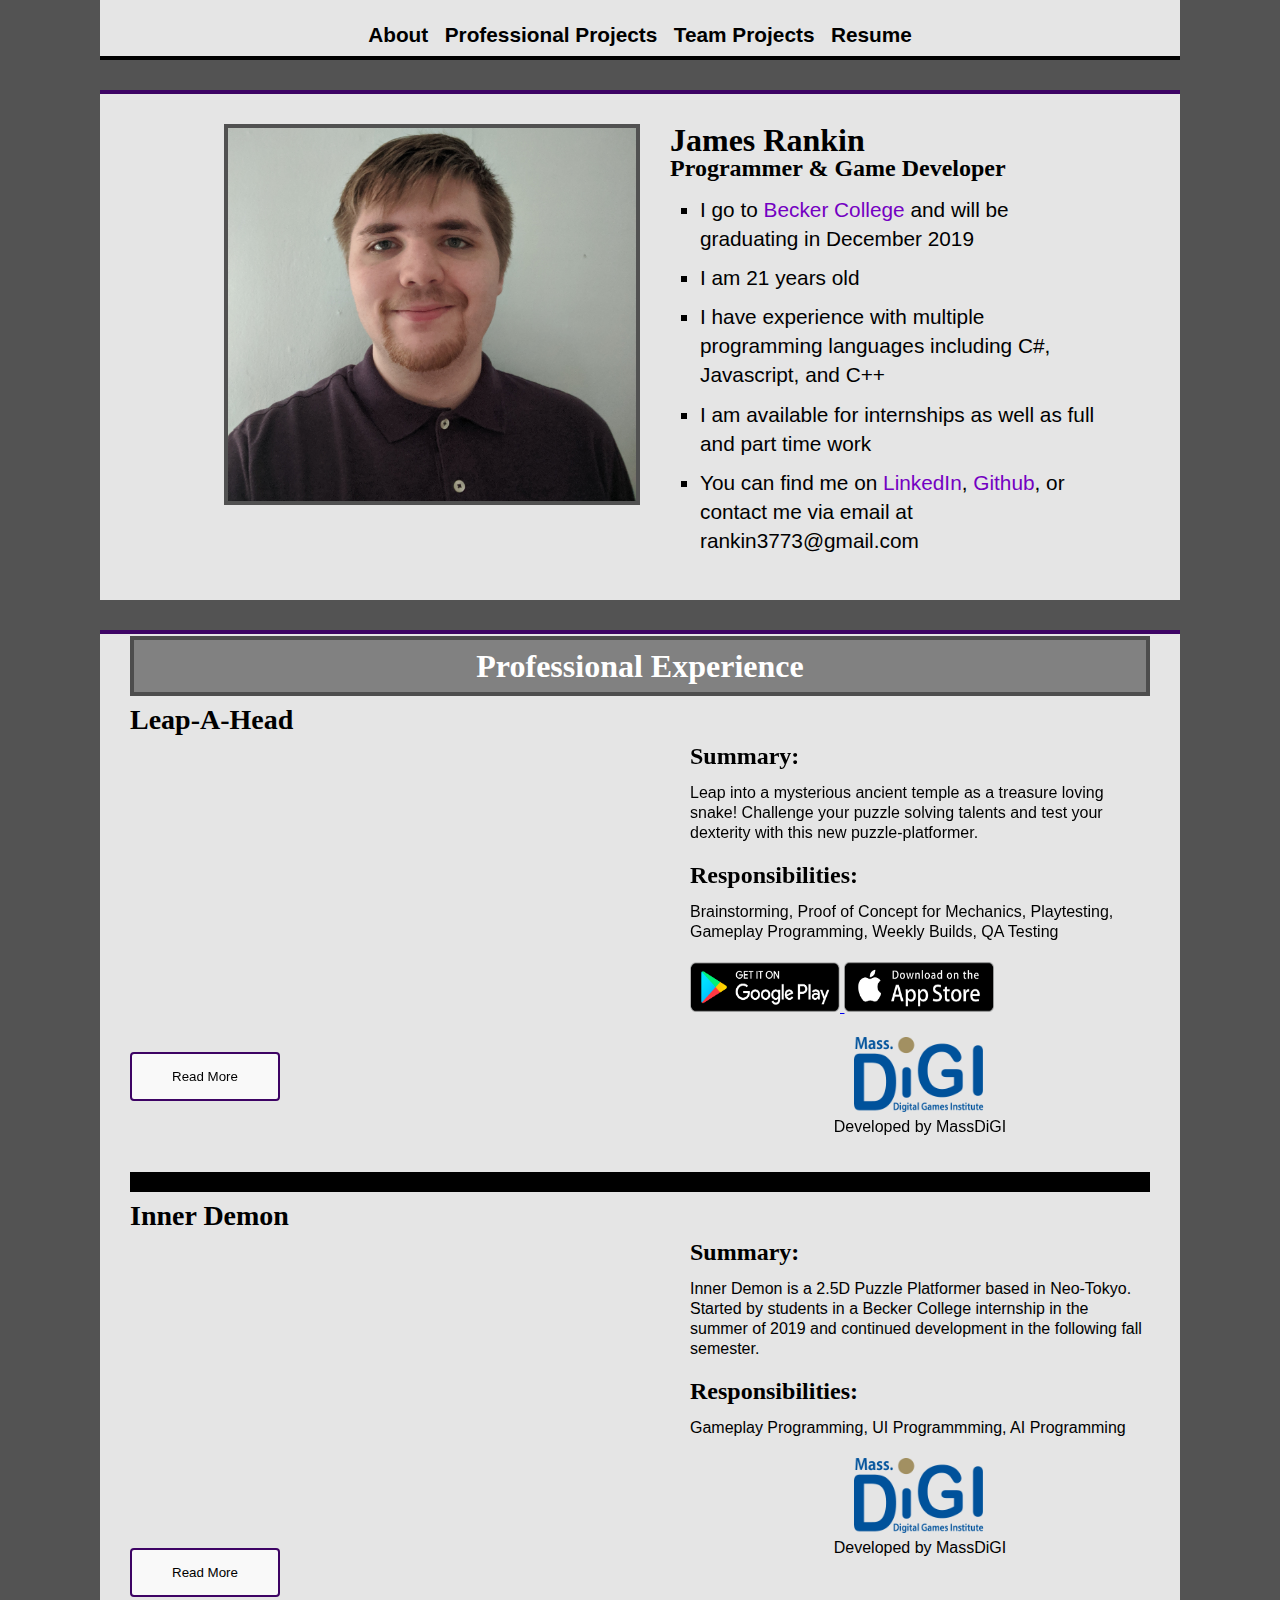
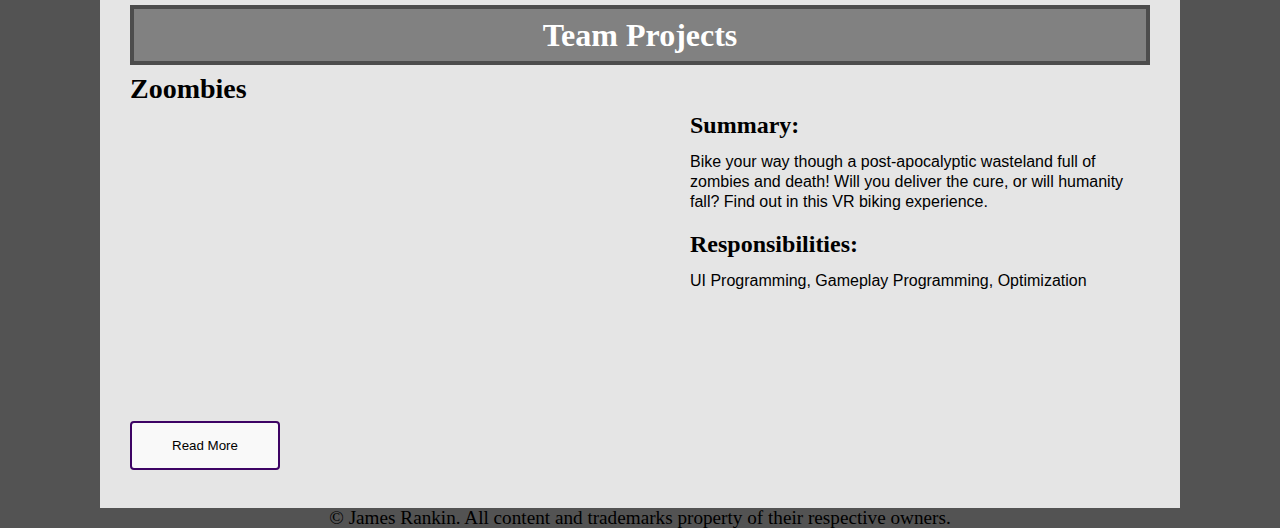
<file: index.html>
<!doctype html>
<html>
<head>
<meta charset="UTF-8">
<meta name="viewport" content="width=device-width, initial-scale=1">
<meta http-equiv="refresh" content="0; URL='portfolio/index.html'"/> <!-- Redirect to the under construction page -->
<title>Contact</title>
<link href="css/w3.css" rel="stylesheet" type="text/css">
</head>

<body>
<header>
    <nav class="w3-bar w3-black"> <!-- Navigation bar for the top of each webpage -->
        <a href="index.html" class="w3-button w3-bar-item">Home</a>
        <a href="about.html" class="w3-button w3-bar-item">About</a>
        <a href="contact.html" class="w3-button w3-bar-item">Contact</a>
    </nav>
</header>

<footer class=" w3-container w3-center">
    © James Rankin. All content and trademarks property of their respective owners.
</footer>
</body>
</html>
</file>
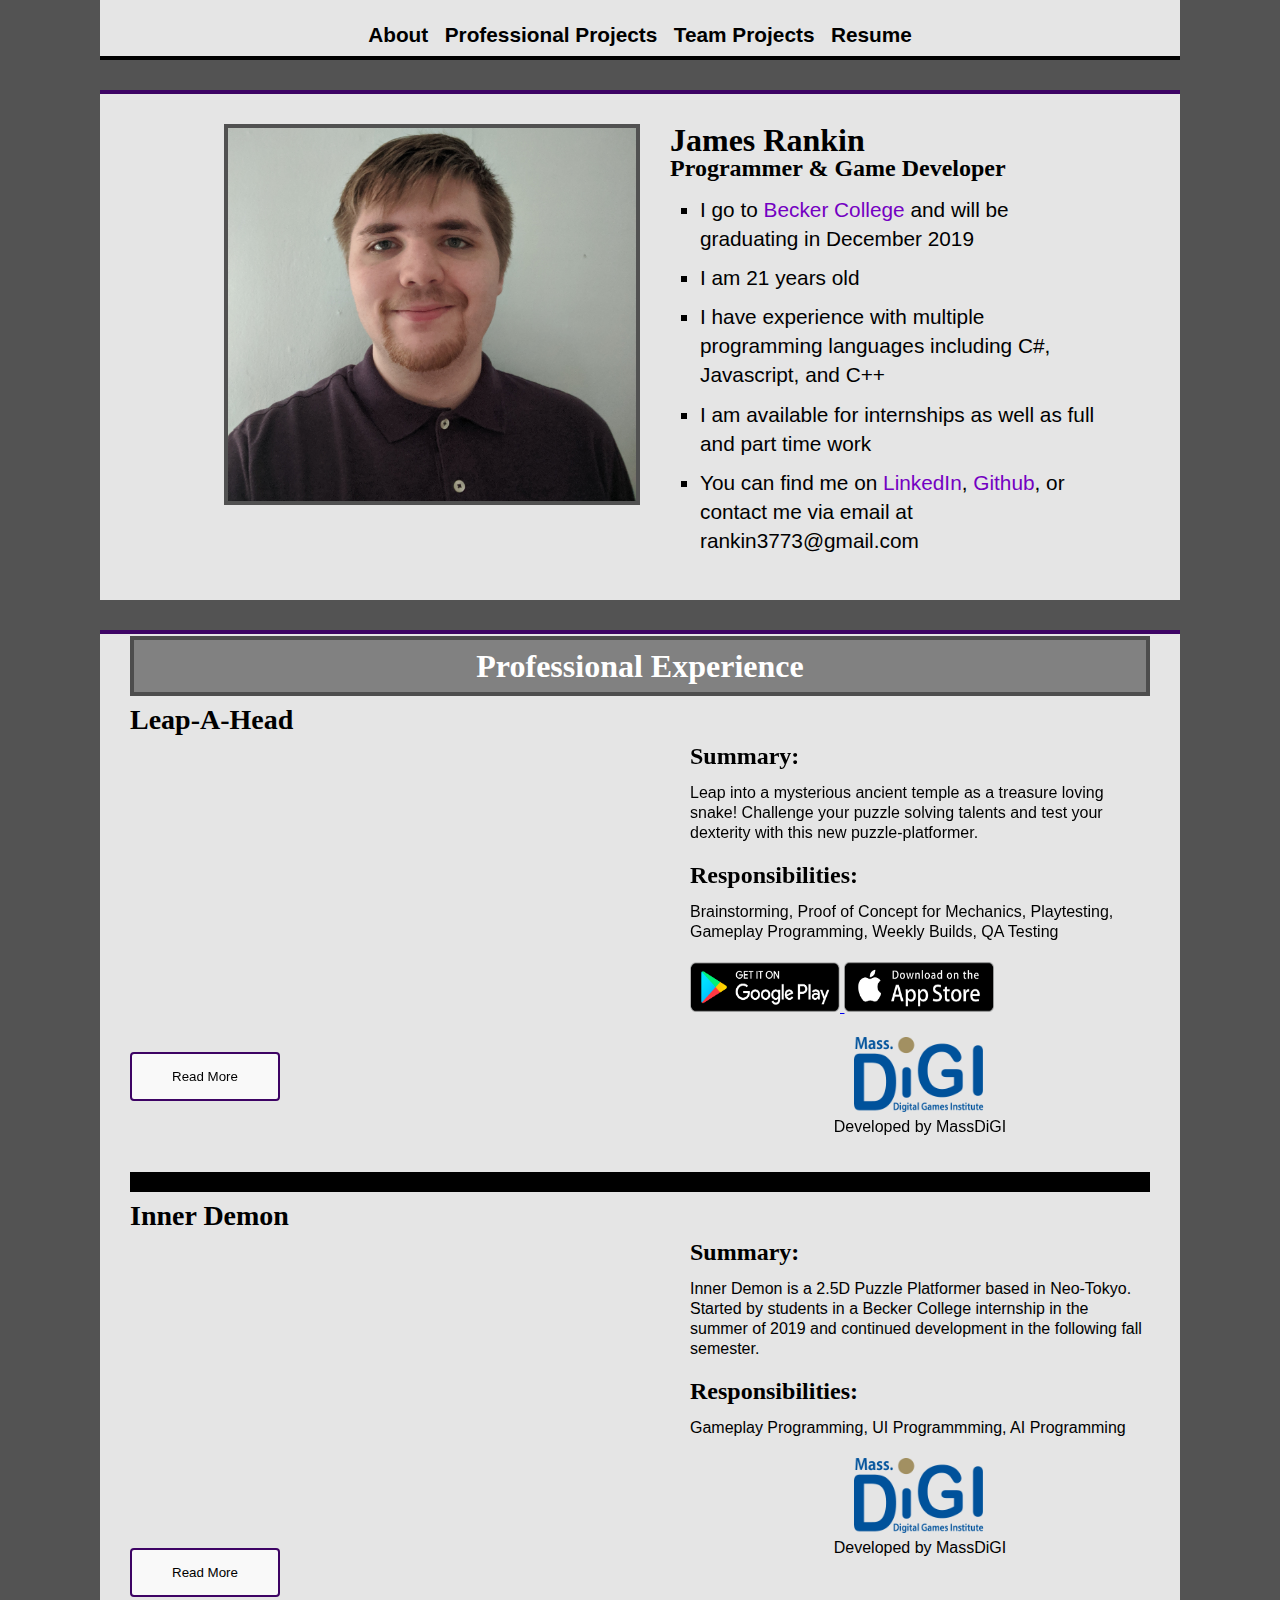
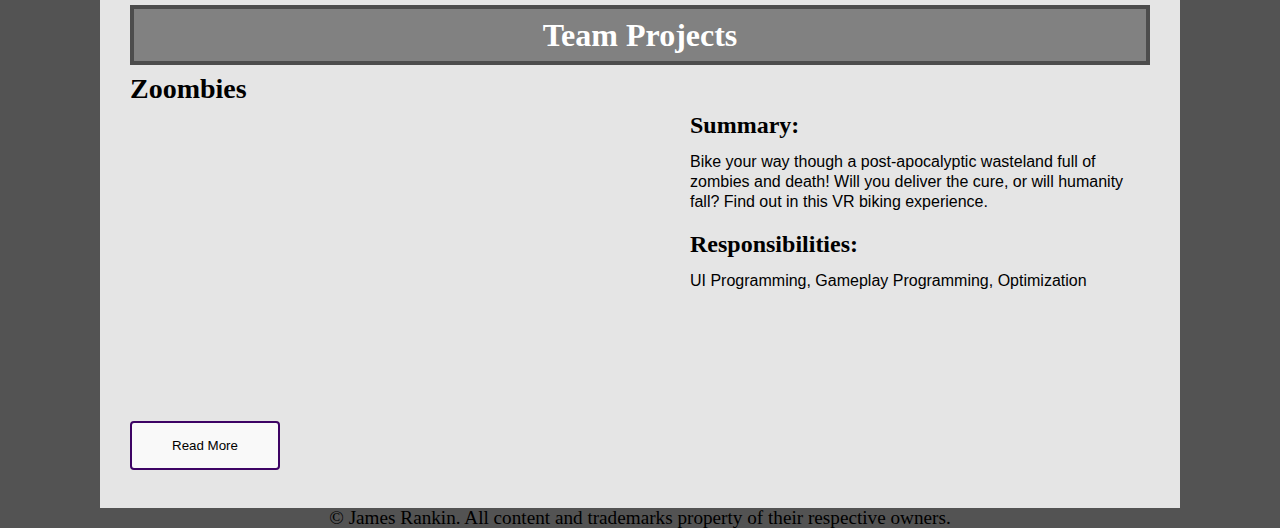
<file: portfolio/index.html>
<!doctype html>
<html>

<head>
    <meta charset="UTF-8">
    <meta name="viewport" content="width=device-width, initial-scale=1">
    <title>James Rankin - Programmer</title>
    <link href="../css/style.css" rel="stylesheet" type="text/css">
    <link rel="icon" href="data:,">
</head>

<body>
    <div class="navbar">
        <div class="table">
            <ul id="horizontal-list"><b>
            <li><a href=#about>About</a></li>
            <li><a href=#professional_projects>Professional Projects</a></li>
            <li><a href=#team_projects>Team Projects</a></li>
            <li><a href=Resume.pdf>Resume</a></li></b>
            </ul>
        </div>
    </div>
    <div class="container">
        <div class="index">
            <a name="about"></a>
            <div class="profile">
                <div class="profile-image">
                    <img src="portrait.JPG" alt="portrait">
                </div>
                <div class="profile-info-container">
                    <div class="profile-info">
                        <h2><b>James Rankin</b></h2>
                        <h3>Programmer & Game Developer</h3>
                        <p></p>
                        <ul>
                            <li>I go to <a href=https://www.becker.edu>Becker College</a> and will be graduating in December 2019</li>
                            <li>I am 21 years old</li>
                            <li>I have experience with multiple programming languages including C#, Javascript, and C++ </li>
                            <li>I am available for internships as well as full and part time work</li>
                            <li>You can find me on <a href=https://www.linkedin.com/in/james-rankin37>LinkedIn</a>, <a href=https://github.com/Ronlain>Github</a>, or contact me via email at rankin3773@gmail.com</li>
                        </ul>
                        <p></p>
                    </div>
                </div>
            </div>
            <div class="clear"></div>
            <div class="projects">
                <div class="proj-title">
                    <a name="professional_projects"></a>
                    <h4>Professional Experience</h4>
                </div>
				<h2>Leap-A-Head</h2>
                <div class="project-list-item">
                    <div class="project-media">
                        <iframe src="https://www.youtube.com/embed/FAIxCHqCCM4" frameborder="0" allow="accelerometer; encrypted-media; gyroscope; picture-in-picture" allowfullscreen></iframe>
                        <a href="projects/professional/leapahead.html"><button>Read More</button></a>
                    </div>
                    <div class="project-description">
                        <div class="project-info">
                            <h3>Summary:</h3>
                            <p>Leap into a mysterious ancient temple as a treasure loving snake! Challenge your puzzle solving talents and test your dexterity with this new puzzle-platformer.</p>
                            <h3>Responsibilities:</h3>
                            <p>Brainstorming, Proof of Concept for Mechanics, Playtesting, Gameplay Programming, Weekly Builds, QA Testing</p>
                            <p>
                                <a href="https://play.google.com/store/apps/details?id=com.MassDiGI.LeapAHead">
                                    <img src="logos/2000px-Get_it_on_Google_play.svg_.png" alt="google play" width="150px" height="50px">
                                </a>
                                <a href="https://itunes.apple.com/us/app/leap-a-head/id1252716743?mt=8">
                                    <img src="logos/2000px-Download_on_the_App_Store_Badge.svg_.png" alt="appstore" width="150px" height="50px">
                                </a>
                            </p>
                            <p style="text-align:center;">
                                <img src="logos/massdigi_logo.png" alt="massdigi" width="133px" height="75px">
                                <br>Developed by MassDiGI</br>
                            </p>
                        </div>
                    </div>
                </div>
				<div class="proj-divide"></div>
				<h2>Inner Demon</h2>
                <div class="project-list-item">
                    <div class="project-media">
                        <iframe src="https://www.youtube.com/embed/s9oUvfJ562A" frameborder="0" allow="accelerometer; encrypted-media; gyroscope; picture-in-picture" allowfullscreen></iframe>
                        <a href="projects/professional/innerdemon.html"><button>Read More</button></a>
                    </div>
                    <div class="project-description">
                        <div class="project-info">
                            <h3>Summary:</h3>
                            <p>Inner Demon is a 2.5D Puzzle Platformer based in Neo-Tokyo. Started by students in a Becker College internship in the summer of 2019 and continued development in the following fall semester.</p>
                            <h3>Responsibilities:</h3>
                            <p>Gameplay Programming, UI Programmming, AI Programming</p>
                            <p style="text-align:center;">
                                <img src="logos/massdigi_logo.png" alt="massdigi" width="133px" height="75px">
                                <br>Developed by MassDiGI</br>
                            </p>
                        </div>
                    </div>
                </div>
                <div class="proj-title">
                    <a name="team_projects"></a>
                    <h4>Team Projects</h4>
                </div>
                <h2>Zoombies</h2>
                <div class="project-list-item">
                    <div class="project-media">
                        <iframe src="https://www.youtube.com/embed/GEl3ca821bs" frameborder="0" allow="accelerometer; encrypted-media; gyroscope; picture-in-picture" allowfullscreen></iframe>
                        <a href="projects/team/zoombies.html"><button>Read More</button></a>
                    </div>
                    <div class="project-description">
                        <div class="project-info">
                            <h3>Summary:</h3>
                            <p>Bike your way though a post-apocalyptic wasteland full of zombies and death! Will you deliver the cure, or will humanity fall? Find out in this VR biking experience.</p>
                            <h3>Responsibilities:</h3>
                            <p>UI Programming, Gameplay Programming, Optimization</p>
                        </div>
                    </div>
                </div>
            </div>
        </div>
    </div>


    <footer style="text-align:center; font-size: 1.2em">
        © James Rankin. All content and trademarks property of their respective owners.
    </footer>
</body>

</html>
</file>
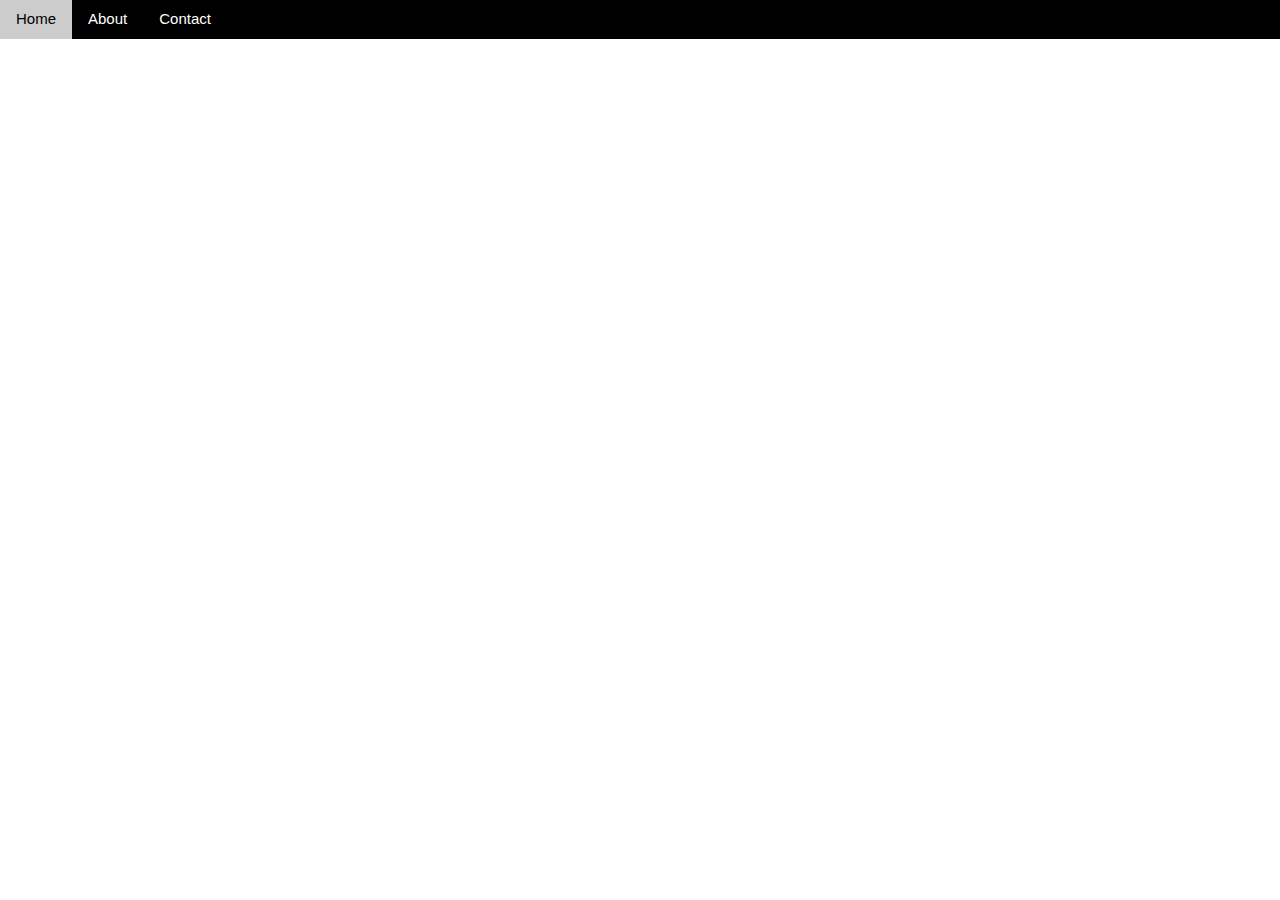
<file: about.html>
<!doctype html>
<html>
<head>
<meta charset="UTF-8">
<meta name="viewport" content="width=device-width, initial-scale=1">
<title>About</title>
<link href="css/w3.css" rel="stylesheet" type="text/css">
</head>

<body>
<header>
    <nav class="w3-bar w3-black" align="center">
        <a href="index.html" class="w3-button w3-bar-item">Home</a>
        <a href="about.html" class="w3-button w3-bar-item">About</a>
        <a href="contact.html" class="w3-button w3-bar-item">Contact</a>
    </nav>
</header>

</body>
</html>
</file>
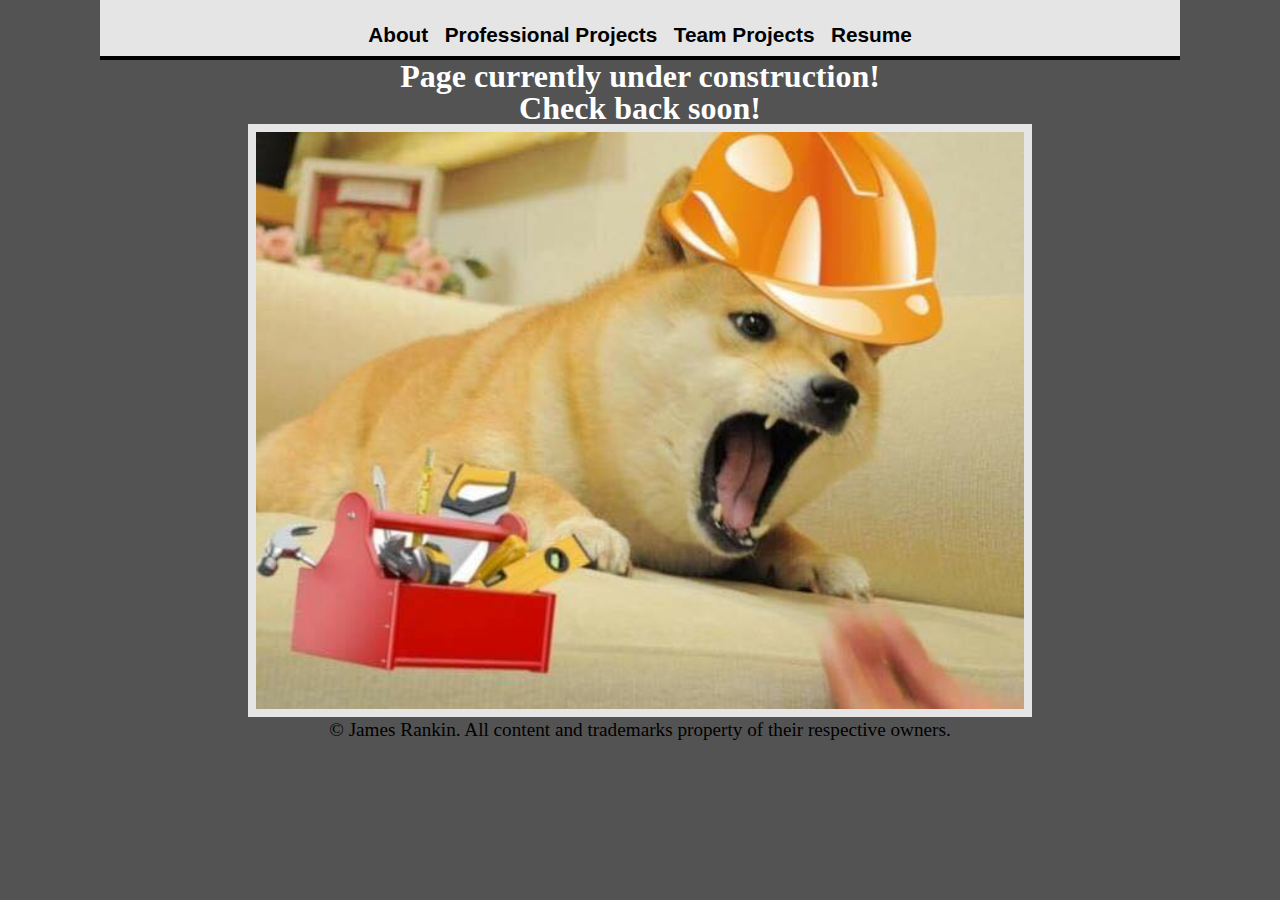
<file: construction.html>
<!doctype html>
<html>
<head>
<meta charset="UTF-8">
<meta name="viewport" content="width=device-width, initial-scale=1">
<title>Construction | James Rankin</title>
<!--<link href="css/w3.css" rel="stylesheet" type="text/css">-->
<link href="css/style.css" rel="stylesheet" type="text/css">
</head>

<body>
<div class="navbar">
    <div class="table">
        <ul id="horizontal-list"><b>
            <li><a href=portfolio/index.html#about>About</a></li>
            <li><a href=portfolio/index.html#professional_projects>Professional Projects</a></li>
            <li><a href=portfolio/index.html#team_projects>Team Projects</a></li>
            <li><a href=portfolio/Resume.pdf>Resume</a></li></b>
        </ul>
    </div>
</div>
<div style="text-align: center">
    <h1 style="color: white">Page currently under construction!<br>Check back soon!</br></h1>
    <img src="img/Builder.jpg" alt="construction" style="width:60%;max-width:1500px;border:8px solid rgba(255,255,255,0.85)">
</div>

<footer style="text-align:center; font-size: 1.2em">
    © James Rankin. All content and trademarks property of their respective owners.
</footer>
</body>
</html>
</file>
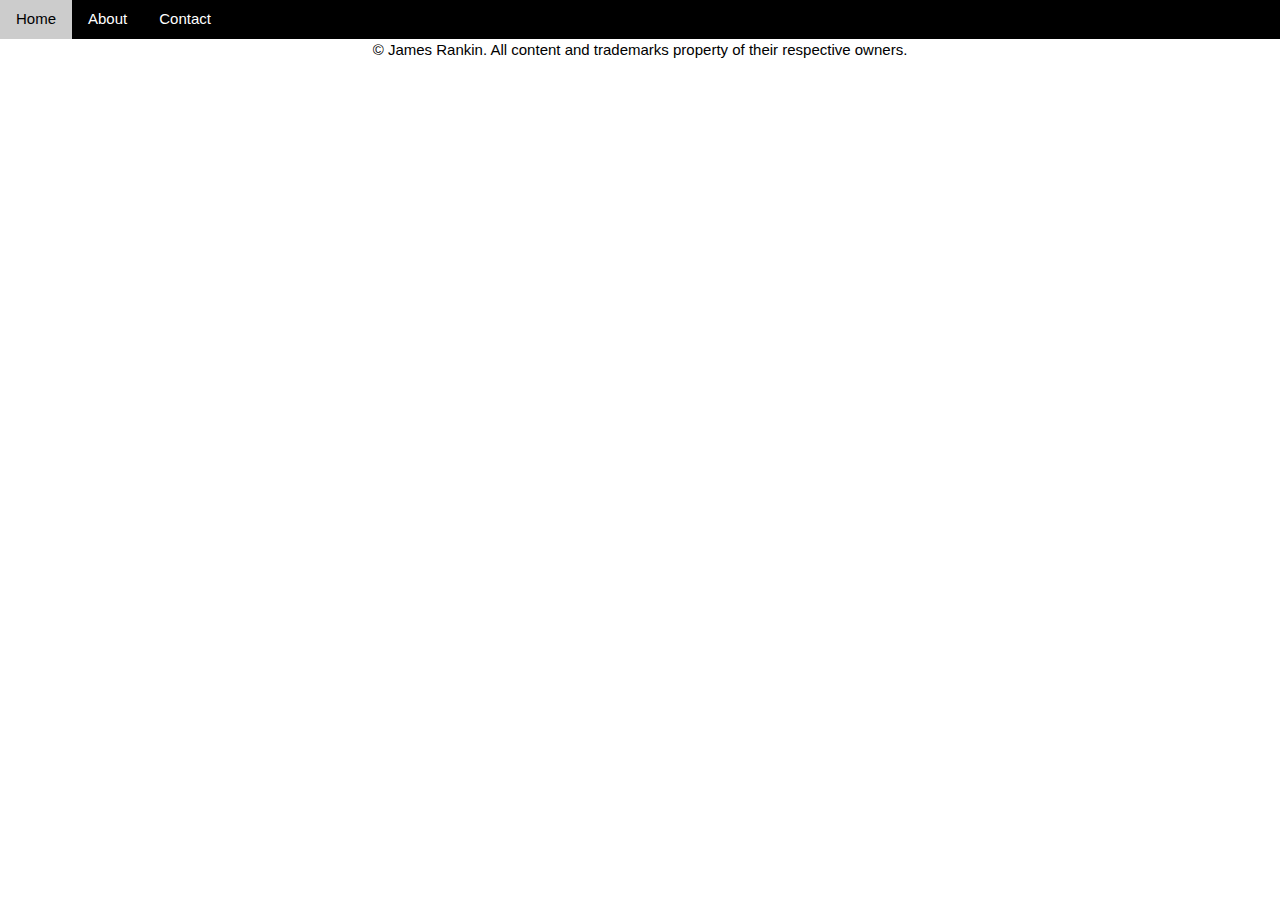
<file: contact.html>
<!doctype html>
<html>
<head>
<meta charset="UTF-8">
<meta name="viewport" content="width=device-width, initial-scale=1">
<title>Contact</title>
<link href="css/w3.css" rel="stylesheet" type="text/css">
</head>

<body>
<header>
    <nav class="w3-bar w3-black"> <!-- Navigation bar for the top of each webpage -->
        <a href="index.html" class="w3-button w3-bar-item">Home</a>
        <a href="about.html" class="w3-button w3-bar-item">About</a>
        <a href="contact.html" class="w3-button w3-bar-item">Contact</a>
    </nav>
</header>

<footer class=" w3-container w3-center">
    © James Rankin. All content and trademarks property of their respective owners.
</footer>
</body>
</html>
</file>
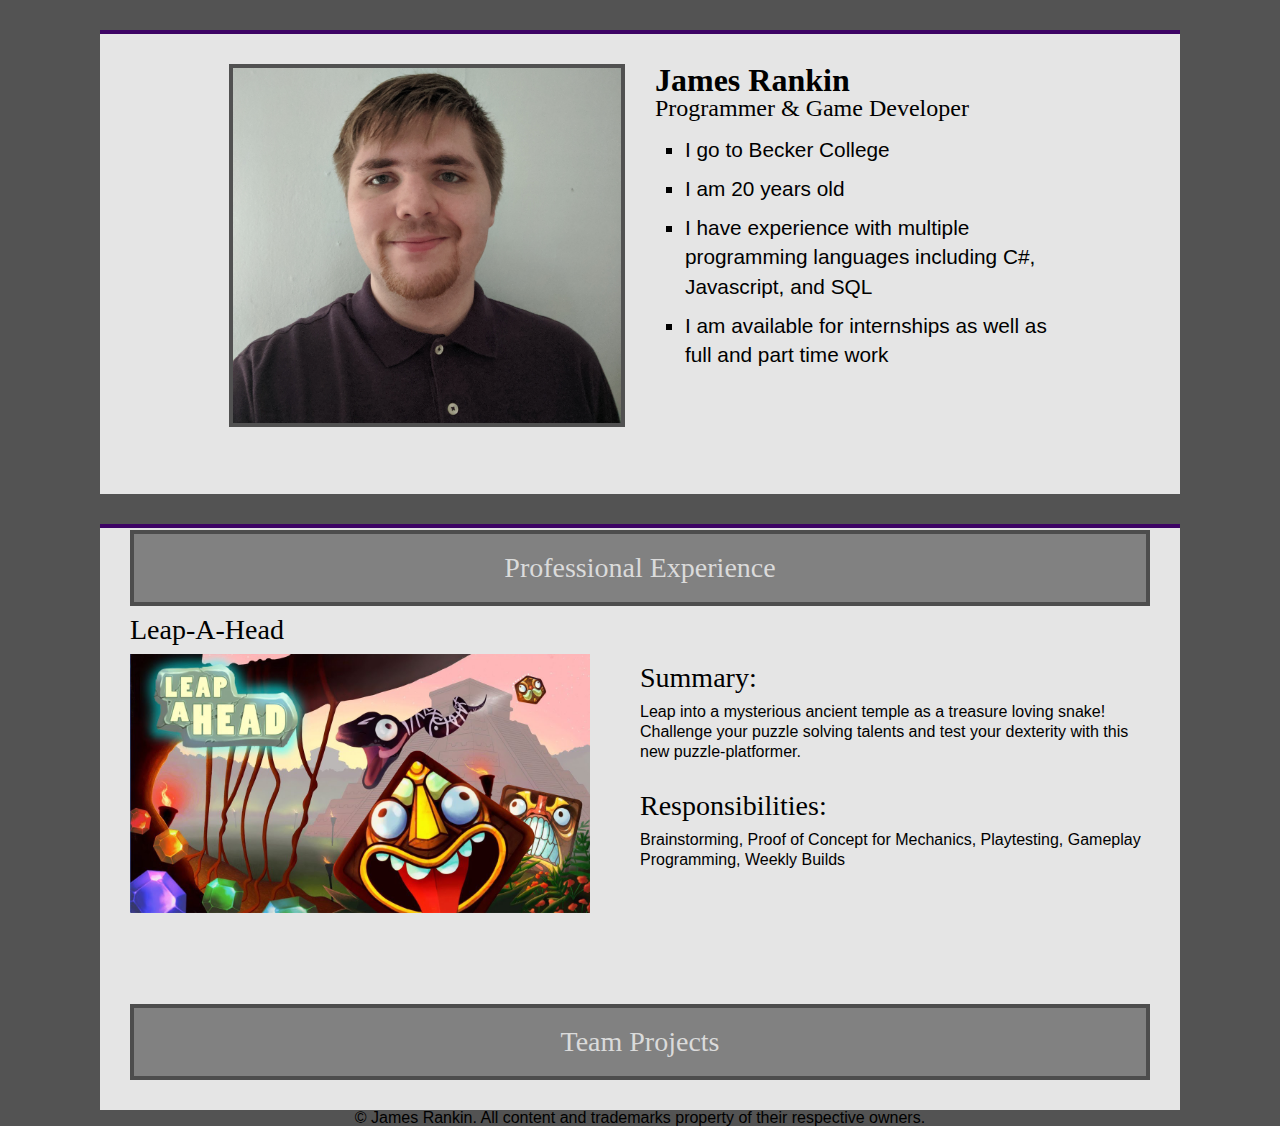
<file: portfolio/home.html>
<!doctype html>
<html>
<head>
<meta charset="UTF-8">
<meta name="viewport" content="width=device-width, initial-scale=1">
<title>James Rankin - Programmer</title>
<link href="../css/w3.css" rel="stylesheet" type="text/css">
<link href="../css/style.css" rel="stylesheet" type="text/css">
</head>

<body bgcolor="grey">
<header>
    <!--Some sort of navbar with everything on it: Resume, Linkedin, About, Projects, Github, email -->
</header>

<div class="container">
    <div class="index">
        <a name="about"></a>
        <div class="profile">
            <div class="profile-image">
                    <img src="portrait.JPG" alt="portrait">
            </div>
            <div class="profile-info-container">
                <div class="profile-info">
                    <h2><b>James Rankin</b></h2>
                    <h3>Programmer & Game Developer</h3>
                    <p></p>
                    <ul>
                    <li>I go to Becker College</li>
                    <li>I am 20 years old</li>
                    <li>I have experience with multiple programming languages including C#, Javascript, and SQL </li>
                    <li>I am available for internships as well as full and part time work</li>
                    </ul>
                    <p></p>
                </div>
            </div>
        </div>
        <div class="clear"></div>
        <a name="projects"></a>
        <div class="projects">
            <div class="proj-title">
                <h2 style="text-align: center; color:#ffffffb7">Professional Experience</h2>
            </div>
            <h2>Leap-A-Head</h2>
            <div class="project-list-item">
                <div class="project-media">
                    <img src="thumbnails/LAH.jpg" alt="LAH">
                </div>
                <div class="project-description">
                    <div class="project-info">
                        <h2>Summary:</h2>
                        <p>Leap into a mysterious ancient temple as a treasure loving snake! Challenge your puzzle solving talents and test your dexterity with this new puzzle-platformer.</p>
                        <h2>Responsibilities:</h2>
                        <p>Brainstorming, Proof of Concept for Mechanics, Playtesting, Gameplay Programming, Weekly Builds</p>
                    </div>
                </div>
            </div>
            <div class="proj-title">
                <h2 style="text-align: center; color:#ffffffb7">Team Projects</h2>
            </div>
        </div>
    </div>
</div>


<footer class=" w3-container w3-center">
        © James Rankin. All content and trademarks property of their respective owners.
</footer>
</body>
</html>
</file>
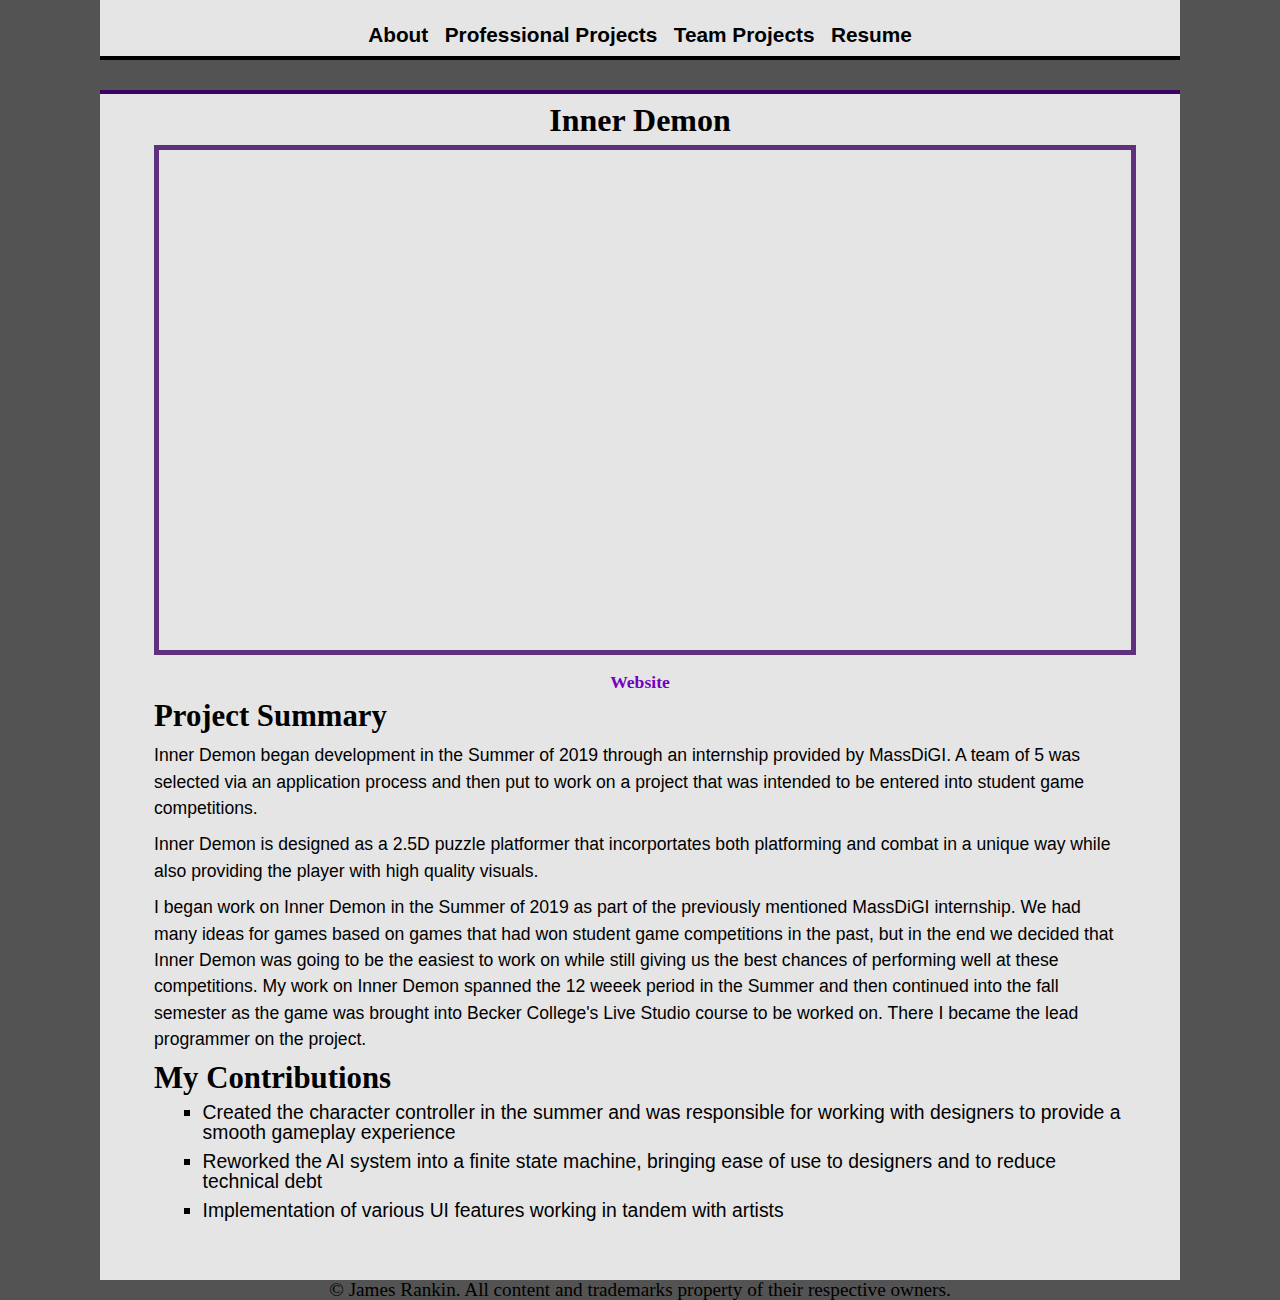
<file: portfolio/projects/professional/innerdemon.html>
<!doctype html>
<html>
<head>
<meta charset="UTF-8">
<meta name="viewport" content="width=device-width, initial-scale=1">
<title>Inner Demon | James Rankin</title>
<link href="../../../css/style.css" rel="stylesheet" type="text/css">
</head>

<body>
<div class="navbar">
    <div class="table">
        <ul id="horizontal-list"><b>
            <li><a href=../../index.html#about>About</a></li>
            <li><a href=../../index.html#professional_projects>Professional Projects</a></li>
            <li><a href=../../index.html#team_projects>Team Projects</a></li>
            <li><a href=../../Resume.pdf>Resume</a></li></b>
        </ul>
    </div>
</div>
<div class="container">
    <div class="index">
        <div class="project-page">
            <div class="project-header">
                <h4>Inner Demon</h4>
                <iframe src="https://www.youtube.com/embed/s9oUvfJ562A" frameborder="0" 
                allow="accelerometer; encrypted-media; gyroscope; picture-in-picture" allowfullscreen></iframe>
            </div>
            <div class="project-body">
                <h4>
                    <a href="https://innerdemon.myportfolio.com/">Website</a>
                </h4>
                <h2>Project Summary</h2>
                <p>Inner Demon began development in the Summer of 2019 through an internship provided by MassDiGI. A team of 5 was selected via an application process and then
				put to work on a project that was intended to be entered into student game competitions.</p>
                <p>Inner Demon is designed as a 2.5D puzzle platformer that incorportates both platforming and combat in a unique way while also providing the player with
				high quality visuals.</p>
                <p>I began work on Inner Demon in the Summer of 2019 as part of the previously mentioned MassDiGI internship. We had many ideas for games based on games that
				had won student game competitions in the past, but in the end we decided that Inner Demon was going to be the easiest to work on while still giving us the best
				chances of performing well at these competitions. My work on Inner Demon spanned the 12 weeek period in the Summer and then continued into the fall semester as the 
				game was brought into Becker College's Live Studio course to be worked on. There I became the lead programmer on the project.</p>
                <h2>My Contributions</h2>
                <ul>
                    <li>Created the character controller in the summer and was responsible for working with designers to provide a smooth gameplay experience</li>
					<li>Reworked the AI system into a finite state machine, bringing ease of use to designers and to reduce technical debt</li>
					<li>Implementation of various UI features working in tandem with artists</li>
                </ul>

            </div>
        </div>
    </div>
</div>


<footer style="text-align:center; font-size: 1.2em">
        © James Rankin. All content and trademarks property of their respective owners.
</footer>
</body>
</html>
</file>
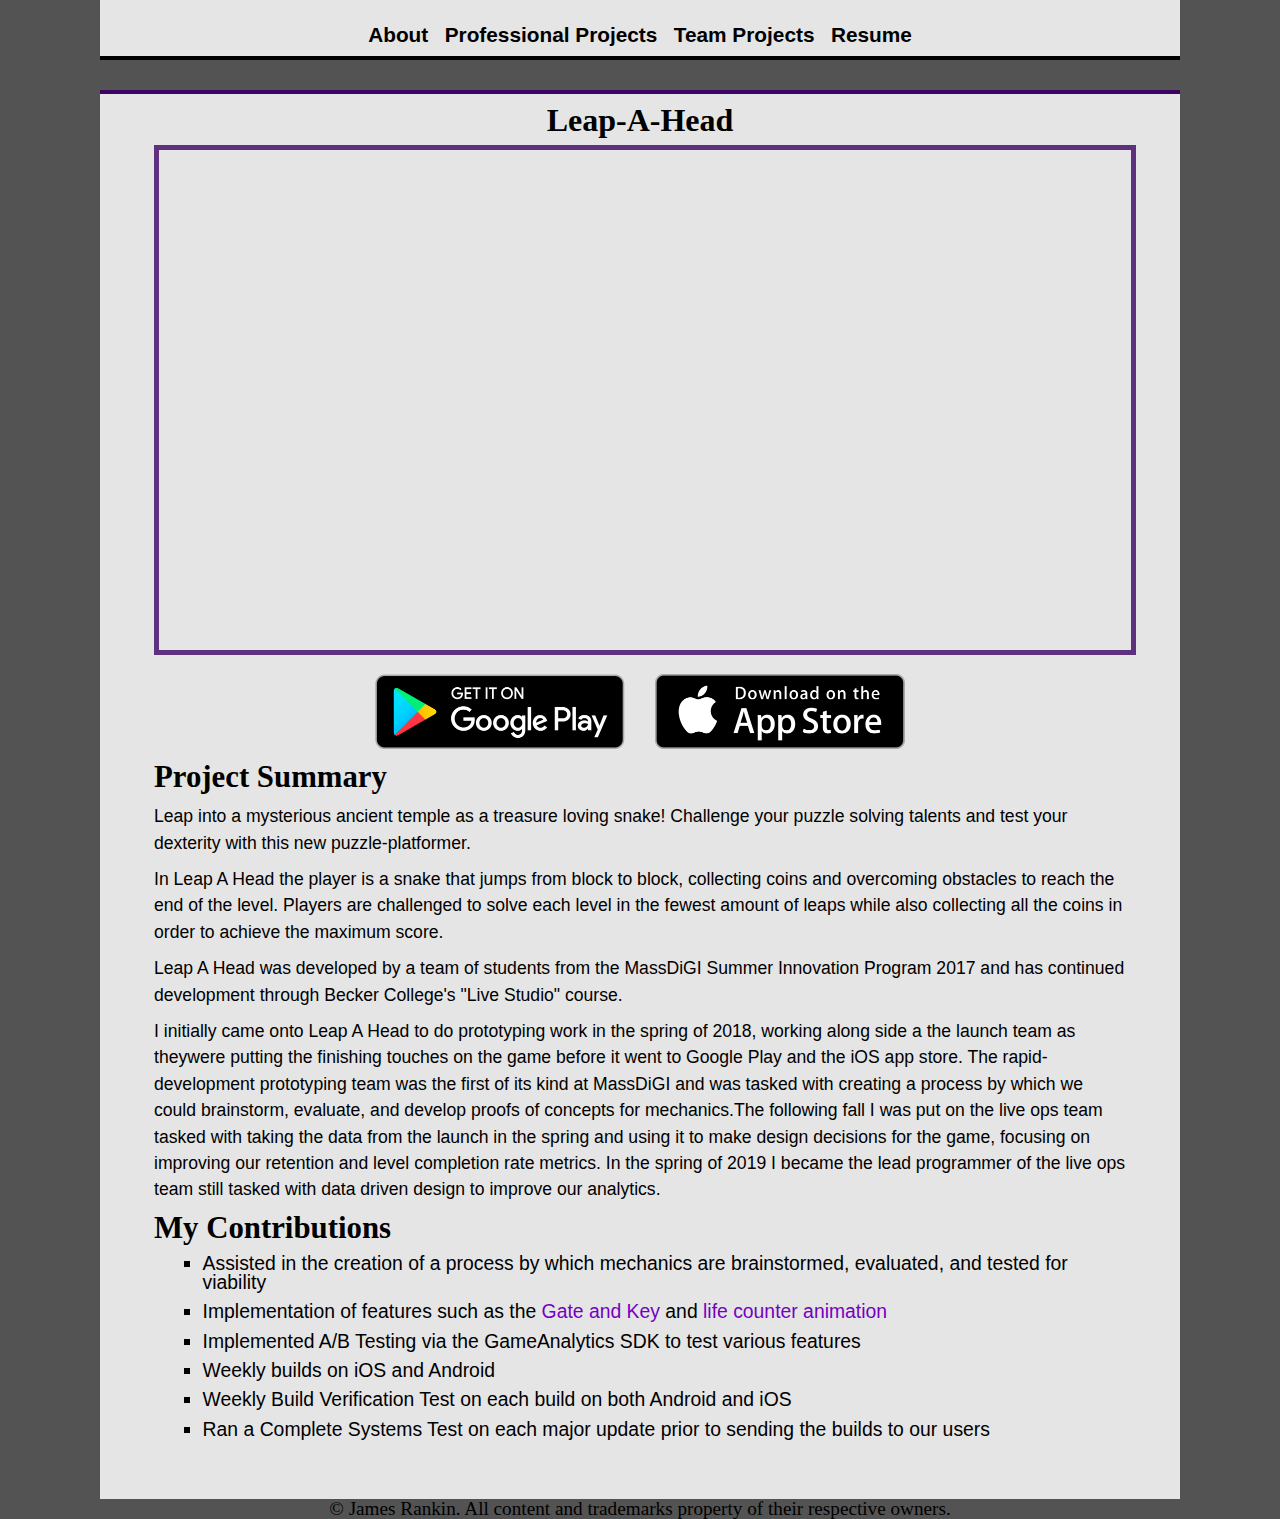
<file: portfolio/projects/professional/leapahead.html>
<!doctype html>
<html>
<head>
<meta charset="UTF-8">
<meta name="viewport" content="width=device-width, initial-scale=1">
<title>Leap-A-Head | James Rankin</title>
<link href="../../../css/style.css" rel="stylesheet" type="text/css">
</head>

<body>
<div class="navbar">
    <div class="table">
        <ul id="horizontal-list"><b>
            <li><a href=../../index.html#about>About</a></li>
            <li><a href=../../index.html#professional_projects>Professional Projects</a></li>
            <li><a href=../../index.html#team_projects>Team Projects</a></li>
            <li><a href=../../Resume.pdf>Resume</a></li></b>
        </ul>
    </div>
</div>
<div class="container">
    <div class="index">
        <div class="project-page">
            <div class="project-header">
                <h4>Leap-A-Head</h4>
                <iframe src="https://www.youtube.com/embed/FAIxCHqCCM4" frameborder="0" 
                allow="accelerometer; encrypted-media; gyroscope; picture-in-picture" allowfullscreen></iframe>
            </div>
            <div class="project-body">
                <h4>
                    <a href="https://play.google.com/store/apps/details?id=com.MassDiGI.LeapAHead">
                        <img src="../../logos/2000px-Get_it_on_Google_play.svg_.png" alt="google play" width="250px" height="75px" style="padding-right: 25px">
                    </a>
                    <a href="https://itunes.apple.com/us/app/leap-a-head/id1252716743?mt=8">
                        <img src="../../logos/2000px-Download_on_the_App_Store_Badge.svg_.png" alt="appstore" width="250px" height="75px">
                    </a>
                </h4>
                <h2>Project Summary</h2>
                <p>Leap into a mysterious ancient temple as a treasure loving snake! Challenge your puzzle solving talents and test your dexterity with this new 
                    puzzle-platformer.</p>
                <p>In Leap A Head the player is a snake that jumps from block to block, collecting coins and overcoming obstacles to reach the end of the level. 
                    Players are challenged to solve each level in the fewest amount of leaps while also collecting all the coins in order to achieve the maximum score.</p>
                <p>Leap A Head was developed by a team of students from the MassDiGI Summer Innovation Program 2017 and has continued development through Becker 
                    College's "Live Studio" course. </p>
                <p>I initially came onto Leap A Head to do prototyping work in the spring of 2018, working along side a the launch team as theywere putting the finishing 
                    touches on the game before it went to Google Play and the iOS app store. The rapid-development prototyping team was the first of its kind at MassDiGI 
                    and was tasked with creating a process by which we could brainstorm, evaluate, and develop proofs of concepts for mechanics.The following fall I was 
                    put on the live ops team tasked with taking the data from the launch in the spring and using it to make design decisions for the game, focusing on 
                    improving our retention and level completion rate metrics. In the spring of 2019 I became the lead programmer of the live ops team still tasked with 
                    data driven design to improve our analytics.</p>
                <h2>My Contributions</h2>
                <ul>
                    <li>Assisted in the creation of a process by which mechanics are brainstormed, evaluated, and tested for viability</li>
                    <li>Implementation of features such as the <a href=https://gfycat.com/VelvetyThinBorer>Gate and Key</a> and 
                        <a href=https://gfycat.com/GiddyInfatuatedHairstreakbutterfly>life counter animation</a></li>
                    <li>Implemented A/B Testing via the GameAnalytics SDK to test various features</li>
                    <li>Weekly builds on iOS and Android</li>
					<li>Weekly Build Verification Test on each build on both Android and iOS</li>
					<li>Ran a Complete Systems Test on each major update prior to sending the builds to our users</li>
                </ul>

            </div>
        </div>
    </div>
</div>


<footer style="text-align:center; font-size: 1.2em">
        © James Rankin. All content and trademarks property of their respective owners.
</footer>
</body>
</html>
</file>
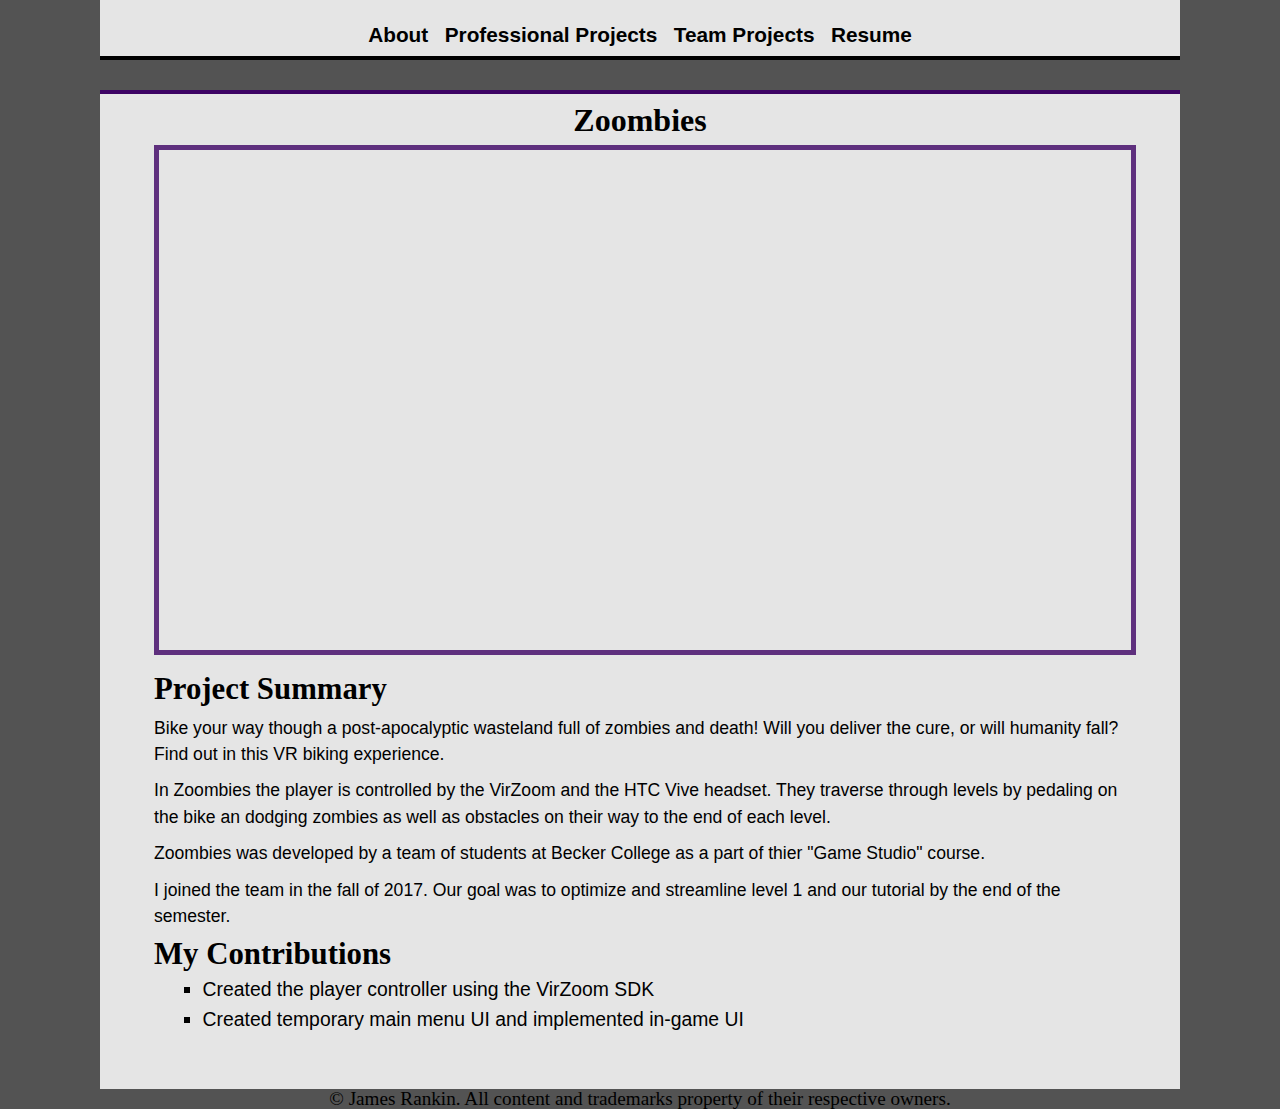
<file: portfolio/projects/team/zoombies.html>
<!doctype html>
<html>
<head>
<meta charset="UTF-8">
<meta name="viewport" content="width=device-width, initial-scale=1">
<title>Zoombies | James Rankin</title>
<link href="../../../css/style.css" rel="stylesheet" type="text/css">
</head>

<body>
<div class="navbar">
    <div class="table">
        <ul id="horizontal-list"><b>
            <li><a href=../../index.html#about>About</a></li>
            <li><a href=../../index.html#professional_projects>Professional Projects</a></li>
            <li><a href=../../index.html#team_projects>Team Projects</a></li>
            <li><a href=../../Resume.pdf>Resume</a></li></b>
        </ul>
    </div>
</div>
<div class="container">
    <div class="index">
        <div class="project-page">
            <div class="project-header">
                <h4>Zoombies</h4>
                <iframe src="https://www.youtube.com/embed/GEl3ca821bs" frameborder="0" 
                allow="accelerometer; encrypted-media; gyroscope; picture-in-picture" allowfullscreen></iframe>
            </div>
            <div class="project-body">
                <h2>Project Summary</h2>
                <p>Bike your way though a post-apocalyptic wasteland full of zombies and death! Will you deliver the cure, or will humanity fall? Find out in this 
                    VR biking experience.</p>
                <p>In Zoombies the player is controlled by the VirZoom and the HTC Vive headset. They traverse through levels by pedaling on the bike an dodging zombies
                    as well as obstacles on their way to the end of each level.</p>
                <p>Zoombies was developed by a team of students at Becker College as a part of thier "Game Studio" course.</p>
                <p>I joined the team in the fall of 2017. Our goal was to optimize and streamline level 1 and our tutorial by the end of the semester.</p>
                <h2>My Contributions</h2>
                <ul>
                    <li>Created the player controller using the VirZoom SDK</li>
                    <li>Created temporary main menu UI and implemented in-game UI</li>
                </ul>

            </div>
        </div>
    </div>
</div>


<footer style="text-align:center; font-size: 1.2em">
        © James Rankin. All content and trademarks property of their respective owners.
</footer>
</body>
</html>
</file>
<file: css/style.css>
html,body,div,span,applet,object,iframe,h1,h2,h3,h4,h5,h6,p,blockquote,pre,a,abbr,acronym,address,big,cite,code,del,dfn,em,img,ins,kbd,q,s,samp,small,strike,strong,sub,
sup,tt,var,b,u,i,center,dl,dt,dd,ol,ul,li,fieldset,form,label,legend,table,caption,tbody,tfoot,thead,tr,th,td,article,aside,canvas,details,embed,figure,figcaption,footer,
header,hgroup,menu,nav,output,ruby,section,summary,time,mark,audio,video{margin:0;padding:0;border:0;font-size:100%;vertical-align:baseline}
article,aside,details,figcaption,figure,footer,header,hgroup,menu,nav,section{display:block}body{line-height:1} body{background-color: #535353;}
ol,ul{list-style:none} 
h1{font-size:2em}h2{font-size:1.75em}h3{font-size:1.5em}h1,h2,h3,h4,h5,h6{font-family:"Bookman"}p,ul,li{font-family:"Arial"}

/* navbar CSS*/
.navbar{width:1080px;margin:auto;box-sizing:border-box;padding-top:25px; border-bottom:4px solid black;background:rgba(255,255,255,0.85)}@media (max-width: 1080px)
{.navbar{width:100% !important}}
.navbar a{color:black;text-decoration: none}
.navbar a:hover{color:#7400c2;-webkit-transition-duration: 0.2s; transition-duration: 0.2s}
.table{display:table; margin:0 auto;vertical-align: middle;text-align: center;padding-bottom: 10px}
ul#horizontal-list{min-width: 600px;list-style: none; width:100%}
ul#horizontal-list li{display: inline; padding:0 1% 0 1%;font-size:1.3em}

/* homepage CSS*/
.container{width:1080px;margin:auto;box-sizing:border-box;margin-top:30px;border-top:4px solid #3d0364}@media (max-width: 1080px){.container{width:100% !important}} 
.profile{padding:30px;background:rgba(255, 255, 255, 0.85);overflow:auto}
.profile a{color:#7400c2;text-decoration: none} 
.profile a:hover{color: #2d004b; -webkit-transition-duration: 0.2s; transition-duration: 0.2s}
.profile .profile-image{width:50%;height:60%;float:left;padding-right:15px;text-align:right}
.profile .profile-image img{width:80%; border:4px solid #4b4b4bf5}
.profile .profile-info-container{min-height:400px;display:flex;align-items:flex-start;}
.profile .profile-info-container .profile-info{padding-left:15px;width:435px;float:left;}
.profile .profile-info-container .profile-info h2{font-weight:bold;font-size:2em}
.profile .profile-info-container p{margin-top:15px}
.profile ul{list-style-type:square;padding-left:30px;line-height:1.4em; font-size:1.3em}
.profile ul li{margin-top:10px}
.clear{clear:both}
.projects{padding:2px 30px 30px 30px;background:rgba(255,255,255,0.85); border-top:4px solid #3d0364; margin-top:30px}
.projects .proj-title{padding:10px 0 10px 0; border: 4px solid #4b4b4bf5; background: #686868cc}
.projects .proj-title h4{text-align: center; color:#ffffff; font-size: 2em}
.projects h2{padding:10px 0 10px 0;}
.projects .proj-divide{border:10px solid #000000; align:center}
.project-list-item{position:relative; min-height: 350px; padding-bottom:15px}
.project-list-item .project-media{width:50%; height:100%; float:left; padding-right:50px;text-align:left;}
.project-list-item .project-media iframe{padding-bottom: 30px; width:100%; height: 100%; min-height: 275px; min-width: 275px;}
.project-list-item .project-media img{padding-bottom: 30px; width:100%; height: 100%; min-height: 275px; min-width: 275px;}
.project-list-item .project-media button{border-radius: 4px; background-color:rgba(255,255,255,0.75);color:black;border:2px solid #3d0364;padding:15px 40px; 
font-family: "Arial"}
.project-list-item .project-media button:hover{border-radius:4px;background-color:#3d0364;color:white;border:2px solid #3d0364;padding:15px 40px; 
-webkit-transition-duration:0.4s;transition-duration: 0.4s;}
.project-list-item .project-description{height:100%;display:flex;align-items:flex-start;min-width:300px;}
.project-list-item .project-description .project-info{width:100%;float:left}
.project-list-item .project-description .project-info h3{padding-bottom: 15px}
.project-list-item .project-description .project-info p{padding-bottom: 20px; line-height:20px}

/* CSS for individual project pages*/
.project-page{background:rgba(255, 255, 255, 0.85);overflow: auto}
.project-page .project-header{margin-left: 5%;margin-right: 5%;height:500px}
.project-page .project-header h4{font-size: 2em; text-align: center; padding:1% 0 1% 0}
.project-page .project-header iframe{width:100%; height: 100%; border: 5px solid #3d0364cc}
.project-page .project-body{padding:80px 5% 50px 5% ;font-size: 1.1em}
.project-page .project-body a{color:#7400c2;text-decoration: none}
.project-page .project-body a:hover{color: #2d004b; -webkit-transition-duration: 0.2s; transition-duration: 0.2s}
.project-page .project-body h2{margin-bottom: 10px}
.project-page .project-body h4{text-align: center; margin-bottom: 10px}
.project-page .project-body p{margin-bottom: 10px;line-height: 1.5em}
.project-page .project-body ul{list-style-type: square;margin-left: 5%; font-size:1.1em}
.project-page .project-body li{margin-bottom: 10px}
</file>
